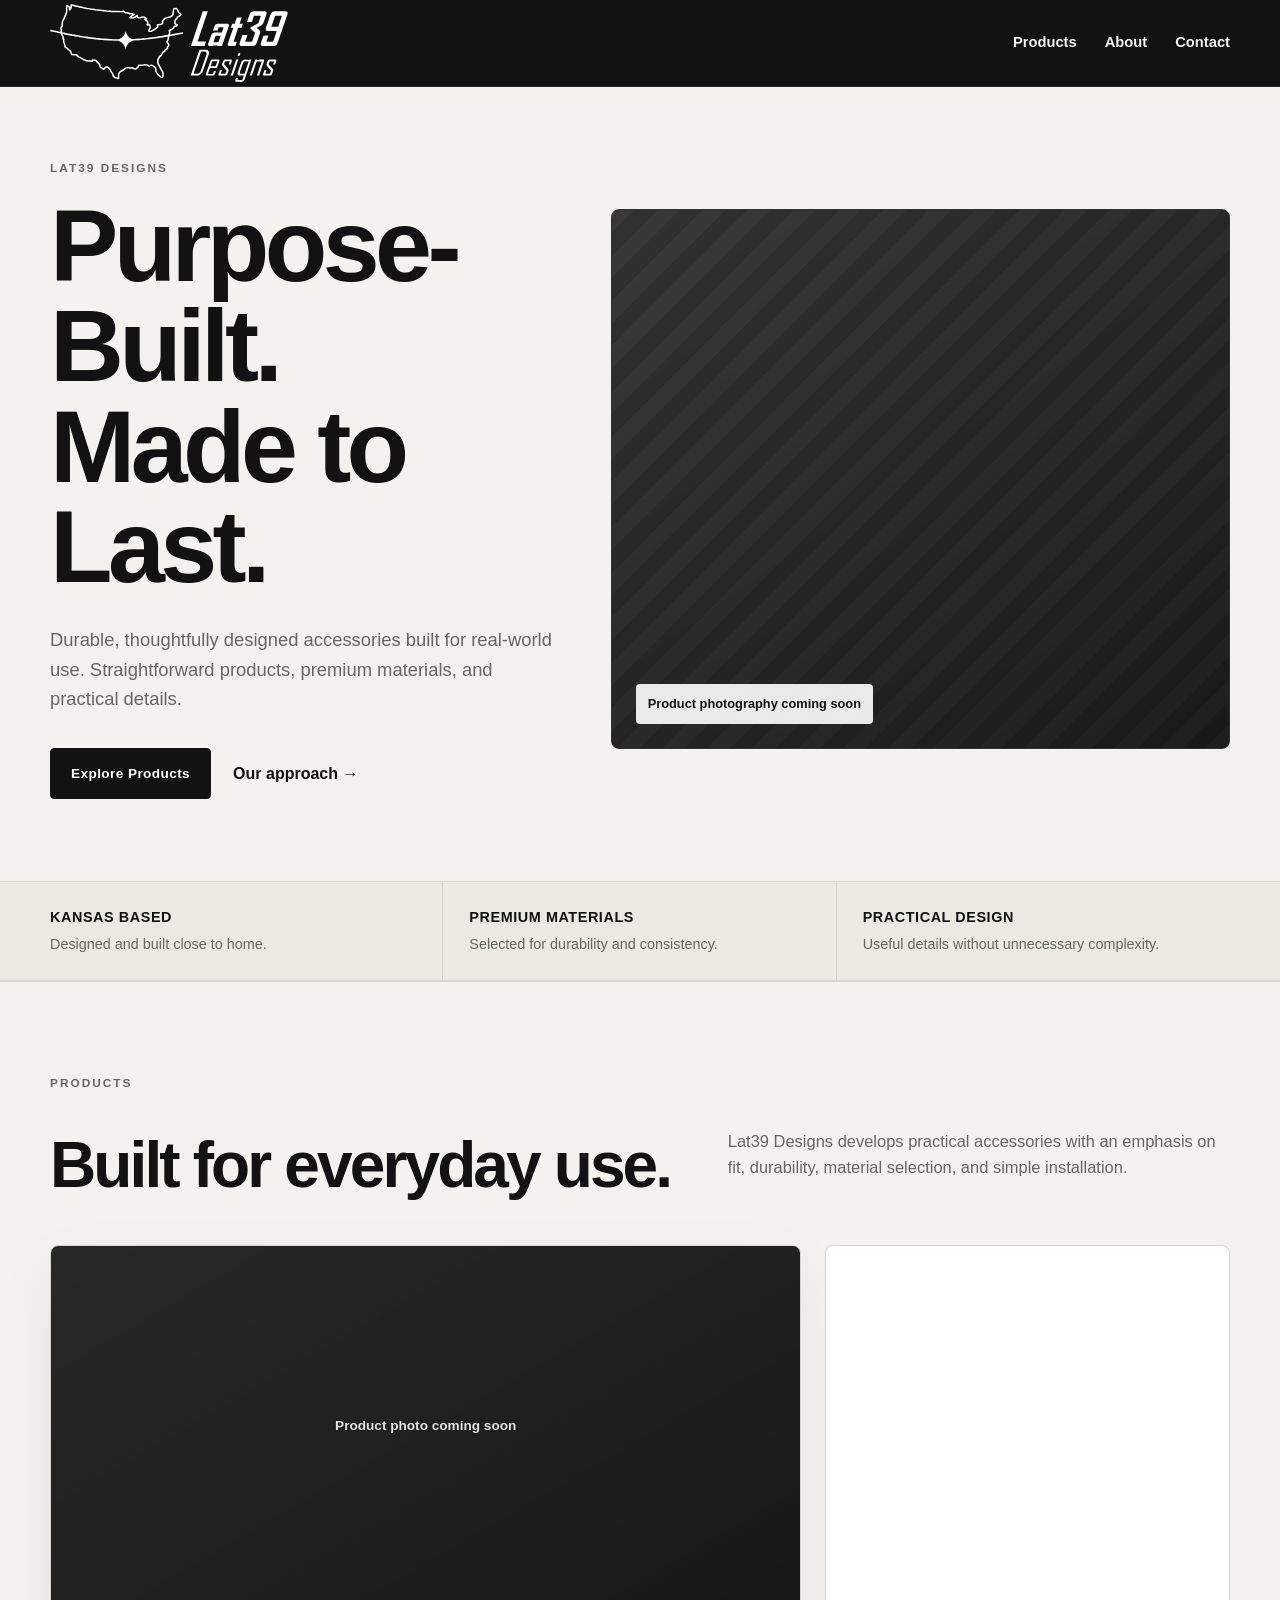
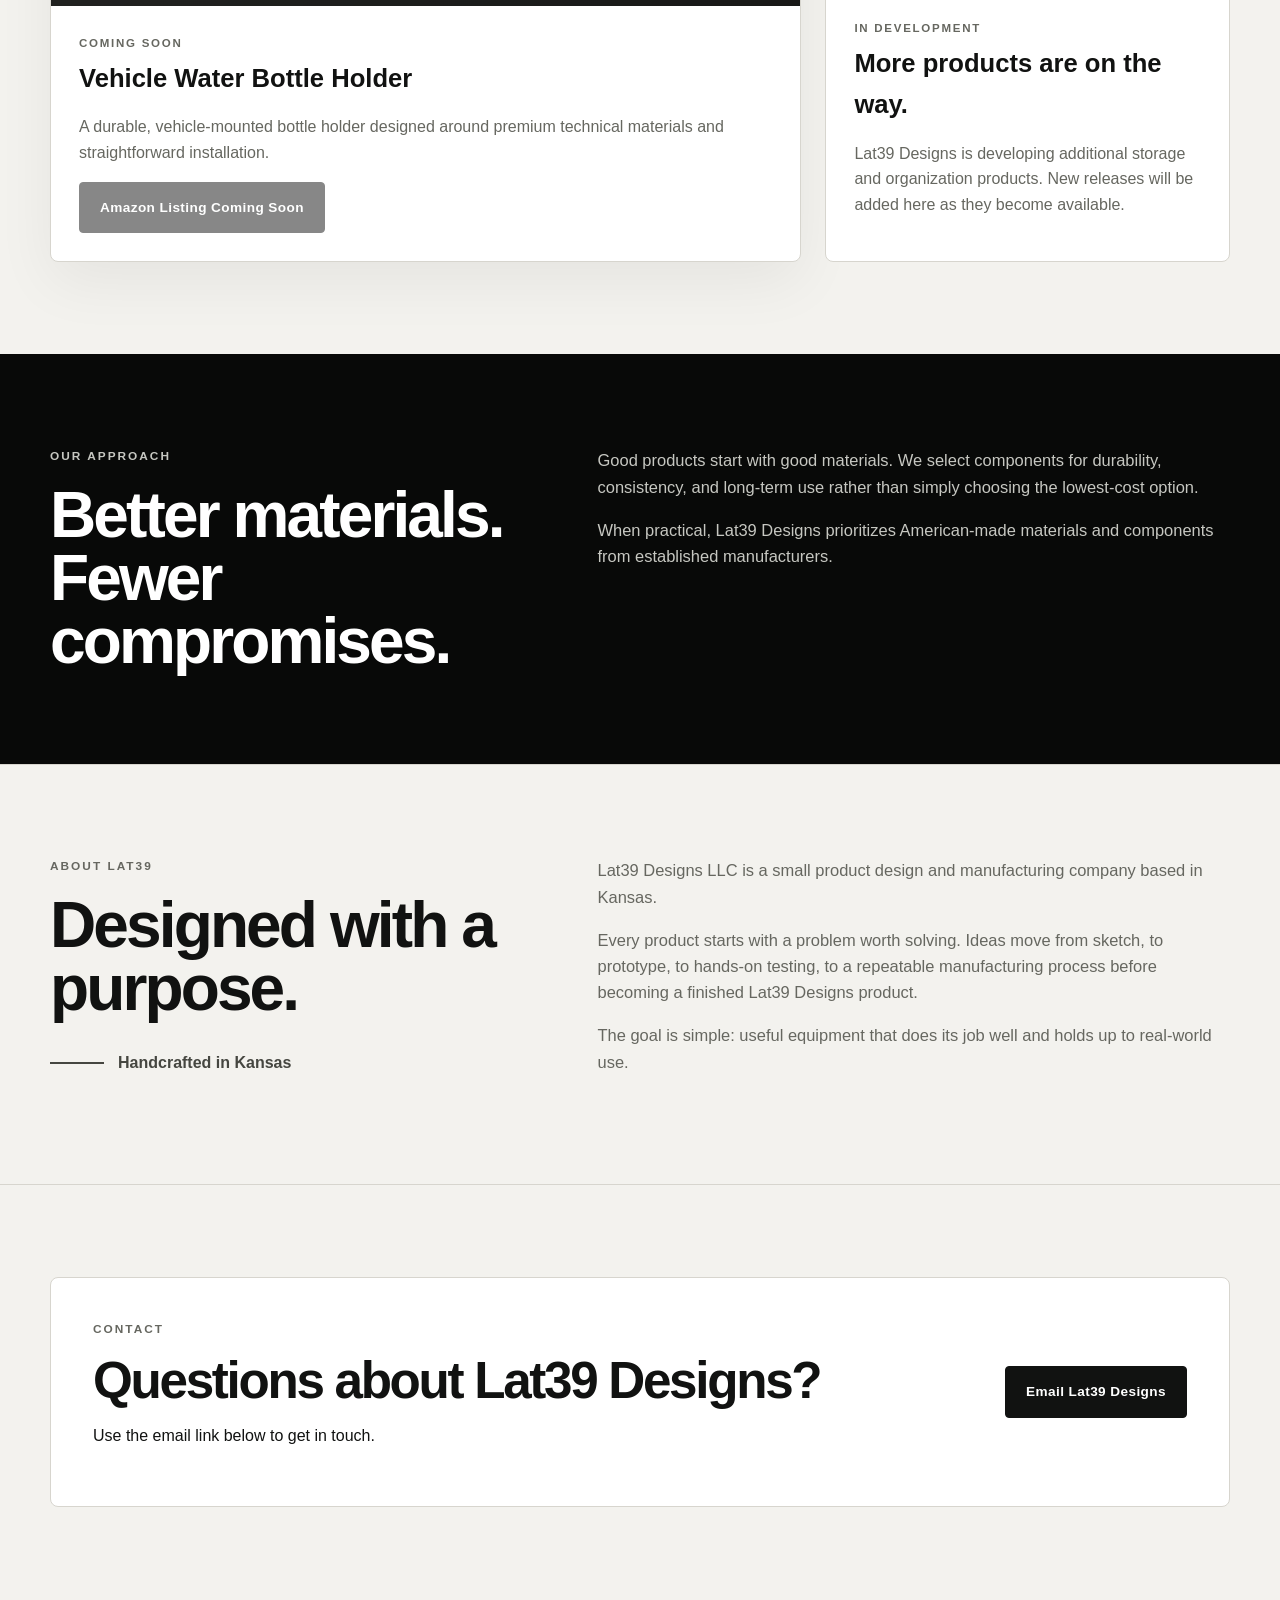
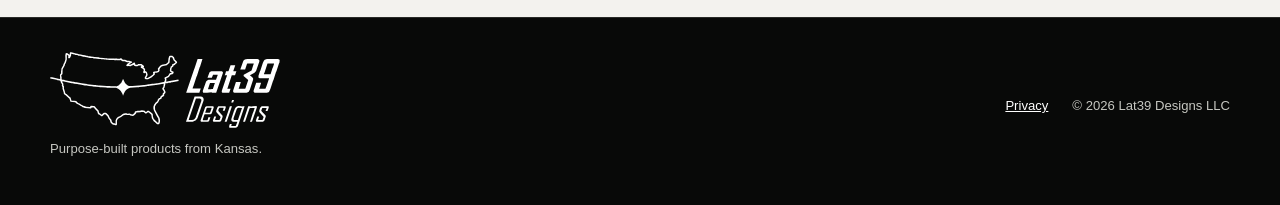
<file: index.html>
<!doctype html>
<html lang="en">
<head>
  <meta charset="utf-8">
  <meta name="viewport" content="width=device-width, initial-scale=1">
  <meta name="description" content="Lat39 Designs creates durable, purpose-built accessories handcrafted in Kansas.">
  <title>Lat39 Designs | Purpose-Built. Made to Last.</title>
  <link rel="stylesheet" href="styles.css">
</head>
<body>
  <header class="site-header">
    <div class="wrap header-inner">
      <a class="brand-logo" href="#top" aria-label="Lat39 Designs home">
        <img src="assets/lat39-logo-white.svg" alt="Lat39 Designs">
      </a>
      <nav class="nav" aria-label="Main navigation">
        <a href="#products">Products</a>
        <a href="#about">About</a>
        <a href="#contact">Contact</a>
      </nav>
    </div>
  </header>

  <main id="top">
    <section class="hero">
      <div class="wrap hero-grid">
        <div class="hero-copy">
          <p class="eyebrow">LAT39 DESIGNS</p>
          <h1>Purpose-Built.<br>Made to Last.</h1>
          <p class="lede">Durable, thoughtfully designed accessories built for real-world use. Straightforward products, premium materials, and practical details.</p>
          <div class="hero-actions">
            <a class="button" href="#products">Explore Products</a>
            <a class="text-link" href="#about">Our approach →</a>
          </div>
        </div>
        <div class="hero-panel" aria-label="Future product lifestyle photo">
          <div class="placeholder-label">Product photography coming soon</div>
        </div>
      </div>
    </section>

    <section class="trust-strip">
      <div class="wrap trust-grid">
        <div><strong>Kansas based</strong><span>Designed and built close to home.</span></div>
        <div><strong>Premium materials</strong><span>Selected for durability and consistency.</span></div>
        <div><strong>Practical design</strong><span>Useful details without unnecessary complexity.</span></div>
      </div>
    </section>

    <section class="section" id="products">
      <div class="wrap">
        <p class="eyebrow">PRODUCTS</p>
        <div class="section-heading">
          <h2>Built for everyday use.</h2>
          <p>Lat39 Designs develops practical accessories with an emphasis on fit, durability, material selection, and simple installation.</p>
        </div>

        <div class="product-grid">
          <article class="product-card product-card-main">
            <div class="product-photo"><span>Product photo coming soon</span></div>
            <div class="product-body">
              <p class="product-kicker">COMING SOON</p>
              <h3>Vehicle Water Bottle Holder</h3>
              <p>A durable, vehicle-mounted bottle holder designed around premium technical materials and straightforward installation.</p>
              <span class="button button-disabled" aria-disabled="true">Amazon Listing Coming Soon</span>
            </div>
          </article>

          <article class="product-card future-card">
            <div class="product-body">
              <p class="product-kicker">IN DEVELOPMENT</p>
              <h3>More products are on the way.</h3>
              <p>Lat39 Designs is developing additional storage and organization products. New releases will be added here as they become available.</p>
            </div>
          </article>
        </div>
      </div>
    </section>

    <section class="section section-dark">
      <div class="wrap feature-grid">
        <div>
          <p class="eyebrow eyebrow-light">OUR APPROACH</p>
          <h2>Better materials.<br>Fewer compromises.</h2>
        </div>
        <div class="feature-copy">
          <p>Good products start with good materials. We select components for durability, consistency, and long-term use rather than simply choosing the lowest-cost option.</p>
          <p>When practical, Lat39 Designs prioritizes American-made materials and components from established manufacturers.</p>
        </div>
      </div>
    </section>

    <section class="section" id="about">
      <div class="wrap about-grid">
        <div>
          <p class="eyebrow">ABOUT LAT39</p>
          <h2>Designed with a purpose.</h2>
          <div class="kansas-mark">
            <span class="kansas-line"></span>
            <strong>Handcrafted in Kansas</strong>
          </div>
        </div>
        <div class="about-copy">
          <p>Lat39 Designs LLC is a small product design and manufacturing company based in Kansas.</p>
          <p>Every product starts with a problem worth solving. Ideas move from sketch, to prototype, to hands-on testing, to a repeatable manufacturing process before becoming a finished Lat39 Designs product.</p>
          <p>The goal is simple: useful equipment that does its job well and holds up to real-world use.</p>
        </div>
      </div>
    </section>

    <section class="section contact-section" id="contact">
      <div class="wrap contact-box">
        <div>
          <p class="eyebrow">CONTACT</p>
          <h2>Questions about Lat39 Designs?</h2>
          <p>Use the email link below to get in touch.</p>
        </div>
        <a class="button" href="mailto:info@lat39designs.com">Email Lat39 Designs</a>
      </div>
    </section>
  </main>

  <footer class="site-footer">
    <div class="wrap footer-inner">
      <div class="footer-brand">
        <img src="assets/lat39-logo-white.svg" alt="Lat39 Designs">
        <span>Purpose-built products from Kansas.</span>
      </div>
      <div class="footer-links">
        <a href="privacy.html">Privacy</a>
        <span>&copy; <span id="year"></span> Lat39 Designs LLC</span>
      </div>
    </div>
  </footer>

  <script>document.getElementById("year").textContent = new Date().getFullYear();</script>
</body>
</html>
</file>
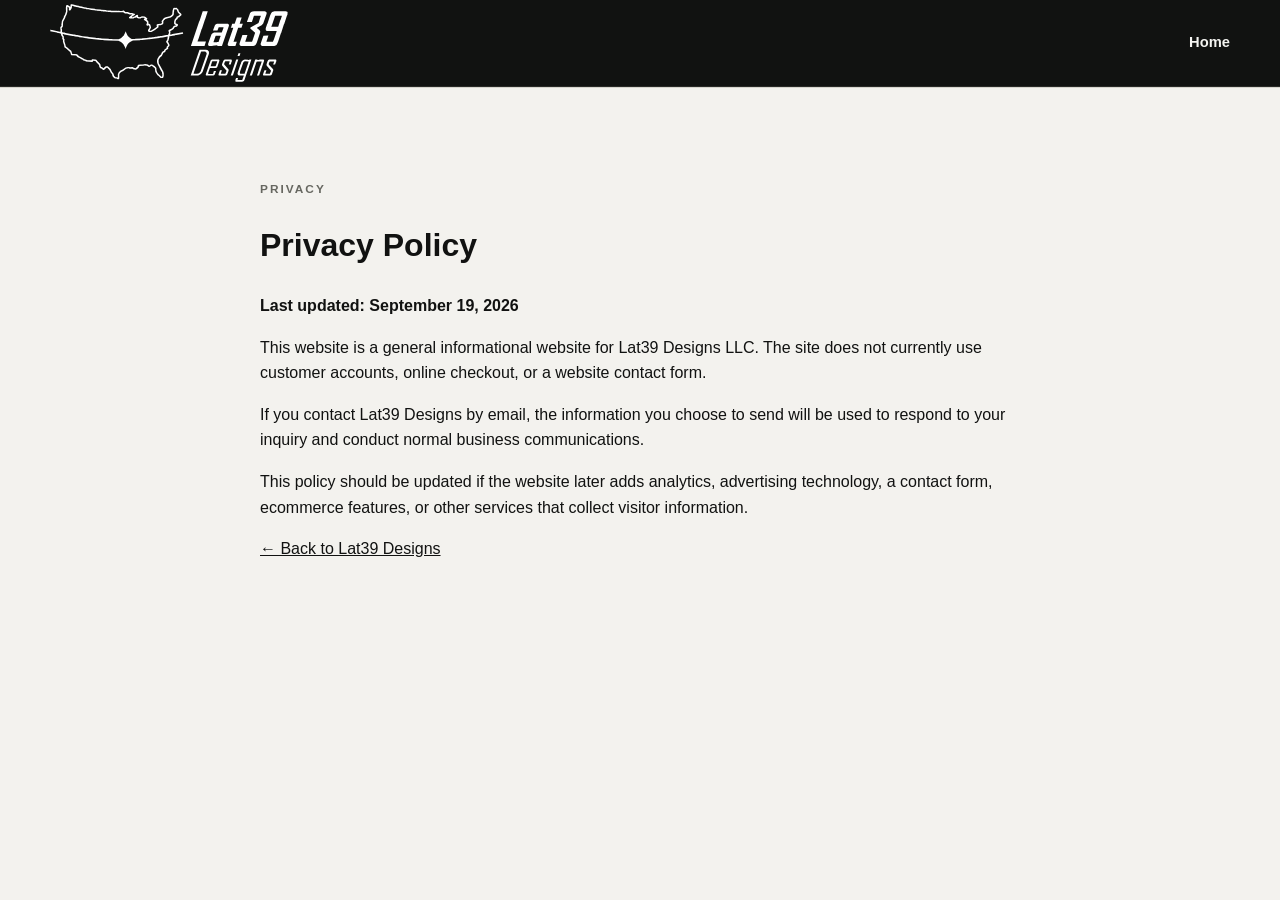
<file: privacy.html>
<!doctype html>
<html lang="en">
<head>
  <meta charset="utf-8">
  <meta name="viewport" content="width=device-width, initial-scale=1">
  <title>Privacy | Lat39 Designs</title>
  <link rel="stylesheet" href="styles.css">
</head>
<body>
  <header class="site-header">
    <div class="wrap header-inner">
      <a class="brand-logo" href="index.html" aria-label="Lat39 Designs home">
        <img src="assets/lat39-logo-white.svg" alt="Lat39 Designs">
      </a>
      <nav class="nav"><a href="index.html">Home</a></nav>
    </div>
  </header>
  <main class="section">
    <div class="wrap" style="max-width:760px;">
      <p class="eyebrow">PRIVACY</p>
      <h1>Privacy Policy</h1>
      <p><strong>Last updated: September 19, 2026</strong></p>
      <p>This website is a general informational website for Lat39 Designs LLC. The site does not currently use customer accounts, online checkout, or a website contact form.</p>
      <p>If you contact Lat39 Designs by email, the information you choose to send will be used to respond to your inquiry and conduct normal business communications.</p>
      <p>This policy should be updated if the website later adds analytics, advertising technology, a contact form, ecommerce features, or other services that collect visitor information.</p>
      <p><a href="index.html">&larr; Back to Lat39 Designs</a></p>
    </div>
  </main>
</body>
</html>
</file>
<file: styles.css>
:root {
  --bg: #f3f2ee;
  --surface: #ffffff;
  --ink: #111211;
  --muted: #666760;
  --line: #d7d5ce;
  --dark: #080908;
  --dark-soft: #181917;
  --dark-muted: #c6c7c1;
  --max-width: 1180px;
  --radius: 8px;
}
* { box-sizing: border-box; }
html { scroll-behavior: smooth; }
body {
  margin: 0;
  background: var(--bg);
  color: var(--ink);
  font-family: Arial, Helvetica, sans-serif;
  line-height: 1.6;
}
img { max-width: 100%; display: block; }
a { color: inherit; }
.wrap { width: min(calc(100% - 40px), var(--max-width)); margin: 0 auto; }

.site-header {
  position: sticky;
  top: 0;
  z-index: 20;
  background: rgba(8,9,8,.96);
  border-bottom: 1px solid #292a27;
  backdrop-filter: blur(10px);
}
.header-inner {
  min-height: 86px;
  display: flex;
  align-items: center;
  justify-content: space-between;
  gap: 28px;
}
.brand-logo { display: block; text-decoration: none; }
.brand-logo img {
  width: 238px;
  height: auto;
}
.nav { display: flex; gap: 28px; }
.nav a {
  color: #f4f4f1;
  text-decoration: none;
  font-size: .92rem;
  font-weight: 700;
}
.nav a:hover, .nav a:focus { text-decoration: underline; text-underline-offset: 5px; }

.hero { padding: 72px 0 82px; }
.hero-grid {
  display: grid;
  grid-template-columns: .9fr 1.1fr;
  gap: 54px;
  align-items: center;
}
.eyebrow {
  margin: 0 0 18px;
  font-size: .74rem;
  letter-spacing: .17em;
  font-weight: 900;
  color: var(--muted);
}
.hero h1, .section h2 { margin: 0; line-height: .98; letter-spacing: -.045em; }
.hero h1 { font-size: clamp(3.2rem, 8vw, 6.4rem); }
.lede {
  max-width: 650px;
  margin: 28px 0 34px;
  font-size: 1.15rem;
  color: var(--muted);
}
.hero-actions { display: flex; gap: 22px; align-items: center; flex-wrap: wrap; }
.text-link { font-weight: 800; text-decoration: none; }
.text-link:hover, .text-link:focus { text-decoration: underline; text-underline-offset: 4px; }

.button {
  display: inline-block;
  padding: 14px 20px;
  border: 1px solid var(--ink);
  background: var(--ink);
  color: white;
  text-decoration: none;
  font-size: .85rem;
  font-weight: 800;
  letter-spacing: .03em;
  border-radius: 4px;
}
.button:hover, .button:focus { opacity: .86; }
.button-disabled { cursor: default; opacity: .5; }

.hero-panel {
  min-height: 540px;
  border-radius: var(--radius);
  border: 1px solid #31322f;
  background:
    linear-gradient(145deg, rgba(255,255,255,.04), rgba(0,0,0,.4)),
    repeating-linear-gradient(135deg,#31322f 0,#31322f 16px,#292a28 16px,#292a28 32px);
  display: flex;
  align-items: end;
  padding: 24px;
}
.placeholder-label {
  display: inline-block;
  background: rgba(255,255,255,.9);
  padding: 10px 12px;
  border-radius: 4px;
  font-size: .8rem;
  font-weight: 700;
}

.trust-strip { border-top: 1px solid var(--line); border-bottom: 1px solid var(--line); background: #ebe9e2; }
.trust-grid { display: grid; grid-template-columns: repeat(3,1fr); }
.trust-grid > div { padding: 24px 26px; border-right: 1px solid var(--line); }
.trust-grid > div:first-child { padding-left: 0; }
.trust-grid > div:last-child { border-right: 0; }
.trust-grid strong, .trust-grid span { display: block; }
.trust-grid strong { font-size: .9rem; letter-spacing: .04em; text-transform: uppercase; }
.trust-grid span { color: var(--muted); font-size: .9rem; margin-top: 4px; }

.section { padding: 92px 0; border-top: 1px solid var(--line); }
.section-heading {
  display: grid;
  grid-template-columns: 1fr .8fr;
  gap: 50px;
  align-items: end;
  margin-bottom: 48px;
}
.section h2 { font-size: clamp(2.4rem, 5vw, 4.4rem); }
.section-heading p, .about-copy, .feature-copy { color: var(--muted); font-size: 1.03rem; }

.product-grid { display: grid; grid-template-columns: 1.3fr .7fr; gap: 24px; }
.product-card {
  overflow: hidden;
  border: 1px solid var(--line);
  border-radius: var(--radius);
  background: var(--surface);
}
.product-card-main { box-shadow: 0 20px 60px rgba(0,0,0,.06); }
.product-photo {
  min-height: 360px;
  display: grid;
  place-items: center;
  color: #e1e1dd;
  font-size: .85rem;
  font-weight: 700;
  background: linear-gradient(150deg, rgba(255,255,255,.02), rgba(0,0,0,.35)), #242523;
}
.product-body { padding: 28px; }
.product-body h3 { margin: 5px 0 12px; font-size: 1.6rem; }
.product-body p { color: var(--muted); }
.product-kicker { margin: 0 !important; font-size: .72rem; letter-spacing: .15em; font-weight: 900; }
.future-card { min-height: 100%; display: flex; align-items: end; }

.section-dark { background: var(--dark); color: #fff; border-color: var(--dark); }
.feature-grid, .about-grid { display: grid; grid-template-columns: .85fr 1.15fr; gap: 80px; }
.eyebrow-light, .section-dark .feature-copy { color: var(--dark-muted); }
.feature-copy p:first-child, .about-copy p:first-child { margin-top: 0; }

.kansas-mark { margin-top: 30px; display: flex; align-items: center; gap: 14px; color: #454640; }
.kansas-line { display: inline-block; width: 54px; height: 2px; background: #454640; }

.contact-section { padding-bottom: 110px; }
.contact-box {
  border: 1px solid var(--line);
  border-radius: var(--radius);
  padding: 42px;
  background: var(--surface);
  display: flex;
  align-items: center;
  justify-content: space-between;
  gap: 36px;
}
.contact-box h2 { font-size: clamp(2rem, 4vw, 3.4rem); }

.site-footer { background: var(--dark); color: #fff; border-top: 1px solid #292a27; padding: 34px 0 46px; }
.footer-inner { display: flex; justify-content: space-between; gap: 30px; font-size: .82rem; color: var(--dark-muted); }
.footer-brand { display: flex; flex-direction: column; gap: 10px; }
.footer-brand img { width: 230px; height: auto; }
.footer-links { display: flex; align-items: center; gap: 24px; }
.footer-links a { color: #fff; }

@media (max-width: 780px) {
  .wrap { width: min(calc(100% - 28px), var(--max-width)); }
  .header-inner { min-height: 72px; }
  .brand-logo img { width: 190px; }
  .nav { gap: 14px; }
  .nav a { font-size: .8rem; }
  .hero { padding: 44px 0 58px; }
  .hero-grid, .section-heading, .product-grid, .feature-grid, .about-grid, .trust-grid { grid-template-columns: 1fr; }
  .hero-grid, .section-heading, .feature-grid, .about-grid { gap: 32px; }
  .hero-panel { min-height: 350px; }
  .trust-grid > div { border-right: 0; border-bottom: 1px solid var(--line); padding: 18px 0; }
  .trust-grid > div:last-child { border-bottom: 0; }
  .section { padding: 64px 0; }
  .contact-box, .footer-inner { align-items: flex-start; flex-direction: column; }
  .footer-links { flex-wrap: wrap; }
}
</file>
